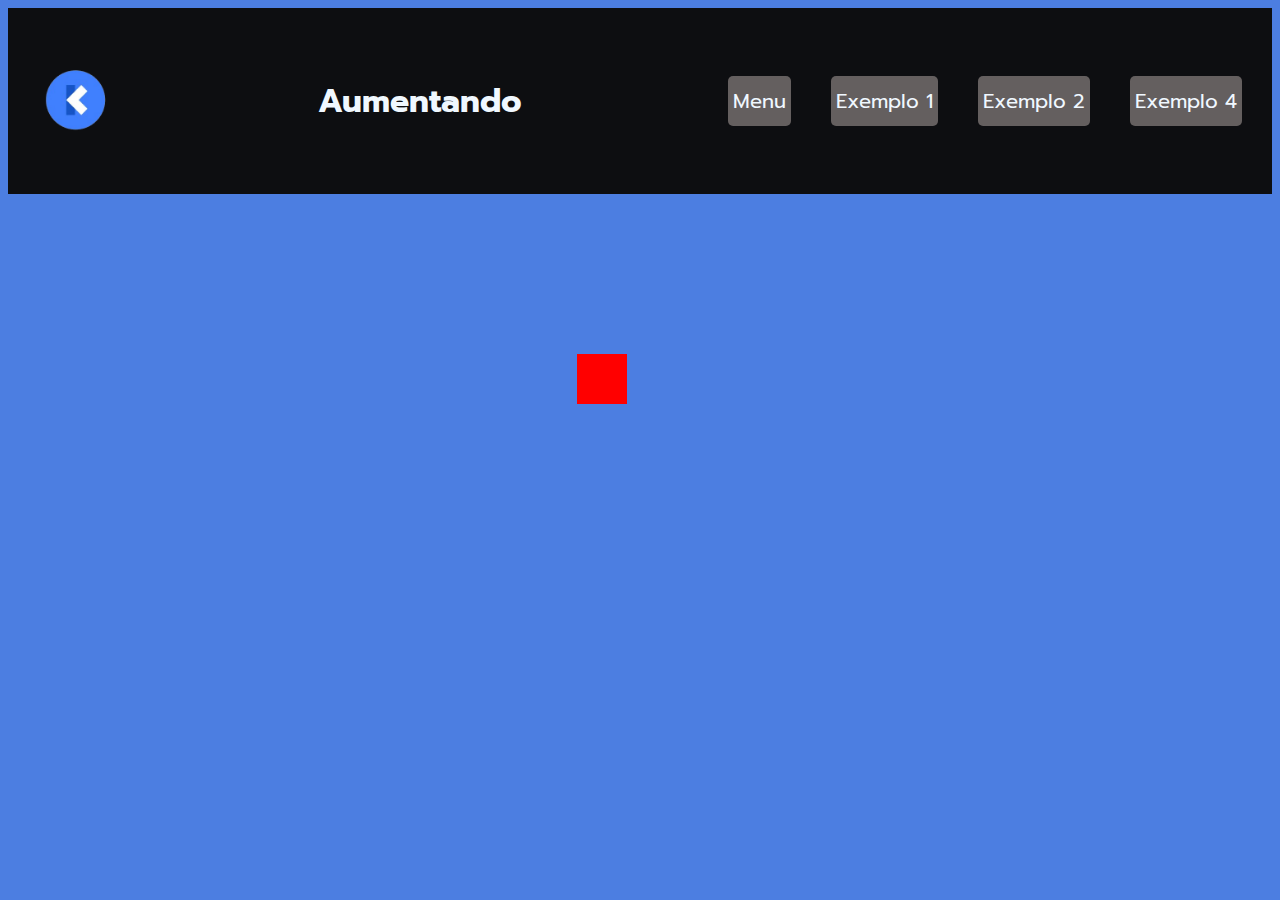
<file: ex3.html>
<!DOCTYPE html>
<html lang="pt-BR">
<head>
    <meta charset="UTF-8">
    <meta name="viewport" content="width=device-width, initial-scale=1.0">
    <title>Document</title>
    <link rel="stylesheet" href="ex3.css">
</head>
<body>
    <header>
        <img id="logo" src="img/gaxl5wccxlr5_kyeaaaaaadgwrjlbj0jaaab-removebg-preview.png" alt="Logo KeyFrame">

        <h1>Aumentando </h1>

        <nav id="head">
            <ul>
                
                <li><a href="index.html">Menu</a></li>
                <li><a href="ex1.html">Exemplo 1</a></li>
                <li><a href="ex2.html">Exemplo 2</a></li>
                <li><a href="ex4.html">Exemplo 4</a></li>
            </ul>
        </nav>

    </header>
<section>
    <div class="Box"></div>
    </section>
</body>
</html>
</file>
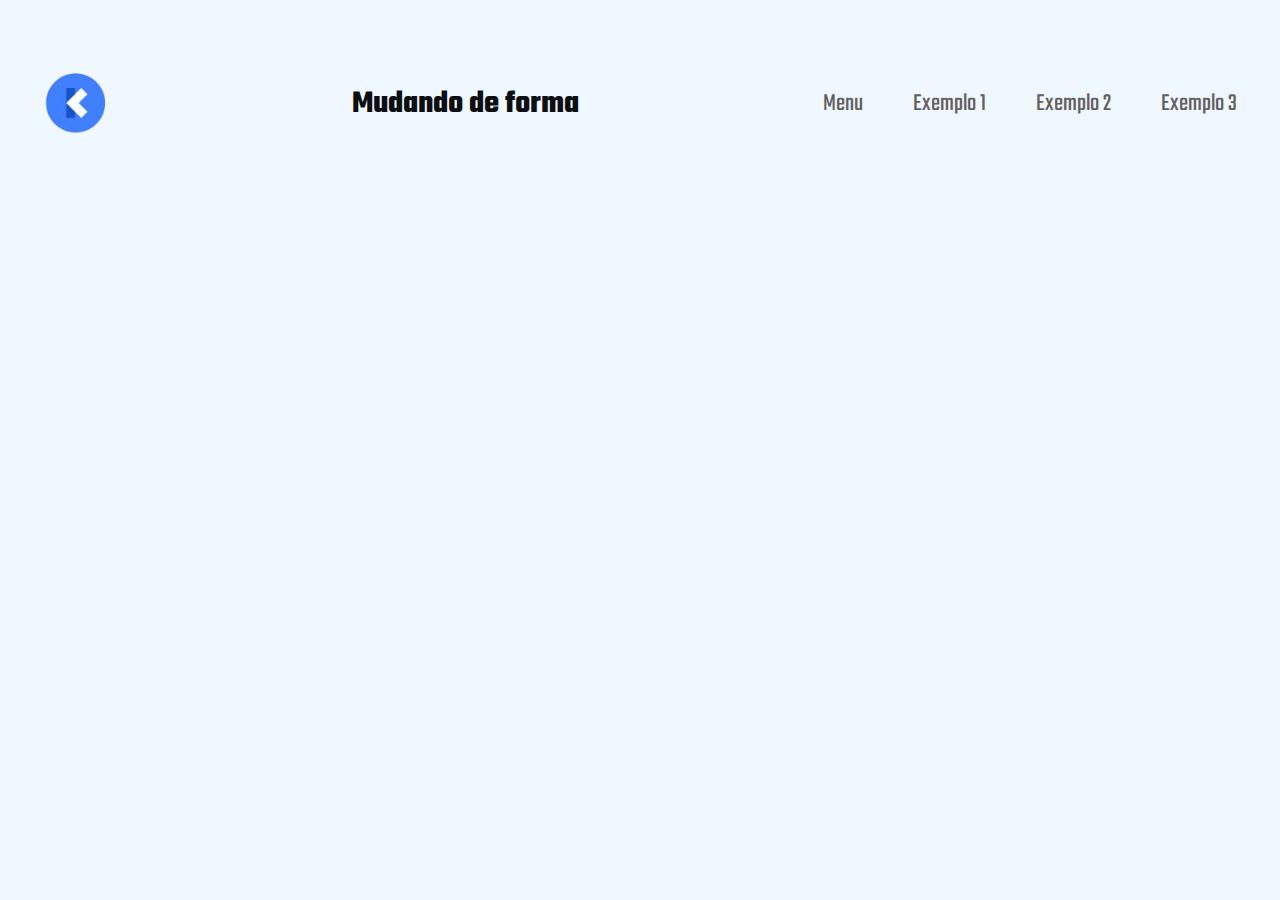
<file: ex4.html>
<!DOCTYPE html>
<html lang="pt-BR">
<head>
    <meta charset="UTF-8">
    <meta name="viewport" content="width=device-width, initial-scale=1.0">
    <link rel="stylesheet" href="ex4.css">
    <title>Trabalho KeyFrame</title>
</head>
<body>
    <header>
        <img id="logo" src="img/gaxl5wccxlr5_kyeaaaaaadgwrjlbj0jaaab-removebg-preview.png" alt="Logo KeyFrame">

        <h1>Mudando de forma</h1>

        <nav id="head">
            <ul>
                <li><a href="index.html">Menu</a></li>
                <li><a href="ex1.html">Exemplo 1</a></li>
                <li><a href="ex2.html">Exemplo 2</a></li>
                <li><a href="ex3.html">Exemplo 3</a></li>
            </ul>
        </nav>

    </header>

    <section>
        <div class="Box"></div>
        
        </section>
    </body>
    </html>
</file>
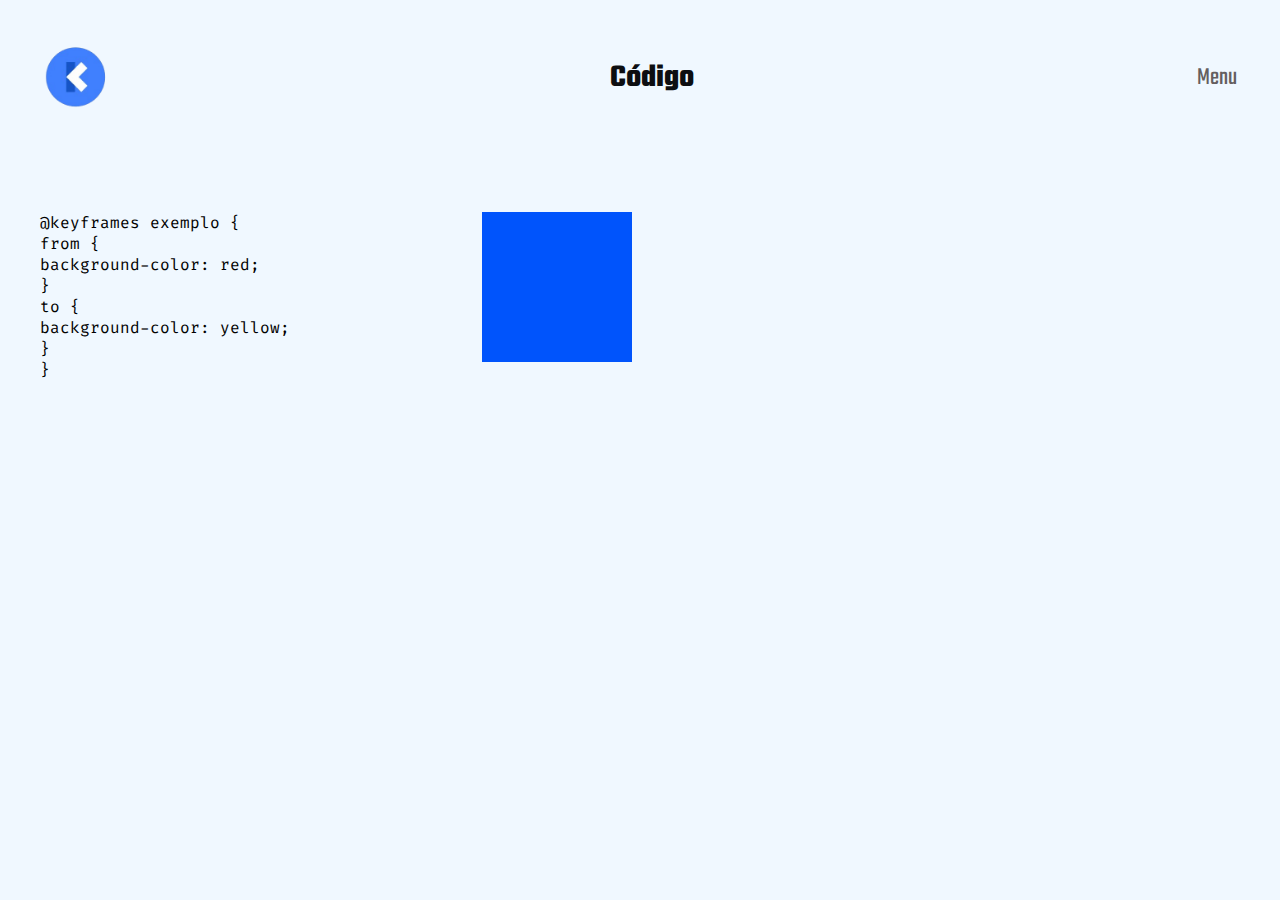
<file: uso.html>
<!DOCTYPE html>
<html lang="pt-BR">

<head>
  <meta charset="UTF-8">
  <meta name="viewport" content="width=device-width, initial-scale=1.0">
  <link rel="stylesheet" href="uso.css">
  <title>Trabalho KeyFrame</title>
</head>

<body>
  <header>
    <img id="logo" src="img/gaxl5wccxlr5_kyeaaaaaadgwrjlbj0jaaab-removebg-preview.png" alt="Logo KeyFrame">

    <h1>Código</h1>

    <nav id="head">
      <ul>
        <li><a href="index.html">Menu</a></li>

      </ul>
    </nav>

  </header>

  <main>
  
<section>
<div class="box"></div>
</section>
<div class="texto">
    @keyframes exemplo { <br>
      from { <br> 
      background-color: red; <br>
      } <br>
      to { <br>
      background-color: yellow; <br>
      } <br>
      } <br>

</div>

  </main>


</body>

</html>
</file>
<file: ex3.css>
@import url('https://fonts.googleapis.com/css2?family=Prompt:ital,wght@0,100;0,200;0,300;0,400;0,500;0,600;0,700;0,800;0,900;1,100;1,200;1,300;1,400;1,500;1,600;1,700;1,800;1,900&display=swap');

body{
    background-color: #4C7EE1;
}


header {
    display: flex;
    justify-content: space-between;
    align-items: center;
    padding: 0rem 0%;
    color: aliceblue;
    background-color: #0d0e11;
    position: relative;
    font-family: 'Prompt';
    text-align: center;
    z-index: 2;
}


#head ul {
    padding: 2rem 10px;
    display: flex;
    list-style-type: none;
    
}

#head a {
    padding: 10px 5px;
  
    color: aliceblue;
    background-color: #645f5f;
    margin: 20px;
    display: flow-root;
    font-size: 20px;
    text-decoration: none;
    border-radius: 5px;

}

#logo {
    width: 70px;
    padding: 2rem;
    animation: giro 1.5s infinite forwards;
}

@keyframes giro{
    0% {
        transform: rotateY(0deg);
    }
    100%{
        transform: rotateY(360deg);
    }
}


section{
    padding: 10rem 45%;
}

.Box{
    height: 50px;
    width: 50px;
    background-color: #ff0000;
    animation: cresce 5s infinite forwards;
    
}




@keyframes cresce{
   
    
    0%{
        height: 25px;
        width: 25px;
        
     
    }
    
    10%{
        height: 50px;
        width: 50px;
        
    
    }
    20%{
        height: 75px;
        width: 75px;
        
    
    }
    
    30%{
        height: 100px;
        width: 100px;
        
    
    }
    
    40%{
        height: 125px;
        width: 125px;
    
   
    
    }
    50%{
        height: 150px;
        width: 150px;
        
    
    }
    60%{
        height: 175px;
        width: 175px;
       
    }
    70%{
        height: 200px;
        width: 200px;
       
    
    }
    80%{
        height: 225px;
        width: 225px;
        
    
    }
    90%{
        height: 250px;
        width: 250px;
       background-color: #ff0000;
        
    
    }
    100%{
        height: 275px;
        width: 275px;
        background-color: #000000;
     
    
    }
}
</file>
<file: ex4.css>
@import url('https://fonts.googleapis.com/css2?family=Prompt:ital,wght@0,100;0,200;0,300;0,400;0,500;0,600;0,700;0,800;0,900;1,100;1,200;1,300;1,400;1,500;1,600;1,700;1,800;1,900&display=swap');
@import url('https://fonts.googleapis.com/css2?family=Teko:wght@300..700&display=swap');
@import url('https://fonts.googleapis.com/css2?family=Rajdhani:wght@300;400;500;600;700&family=Teko:wght@300..700&display=swap');
@import url('https://fonts.googleapis.com/css2?family=Chakra+Petch:ital,wght@0,300;0,400;0,500;0,600;0,700;1,300;1,400;1,500;1,600;1,700');
@import url('https://fonts.googleapis.com/css2?family=Varela+Round&display=swap');







body{
    background-color: aliceblue;
}


header {
    display: flex;
    justify-content: space-between;
    align-items: center;
    
    color: #0d0e11;
    background-color: aliceblue;
    position: relative;
    font-family: 'teko';
    
    z-index: 2;
    text-align: center;
}


#head ul {
    padding: 2rem 10px;
    display: flex;
    list-style-type: none;
    
}

#head a {
    padding: 10px 5px;
    
    color: #645f5f;
    
    margin: 20px;
    display: flow-root;
    font-size: 25px;
    text-decoration: none;
    border-radius: 5px;

}

#head a:hover{
    padding: 10px 5px;
    
    color: rgb(255, 255, 255);
    background-color: #4C7EE1;
    margin: 20px;
    display: flow-root;
    
    text-decoration: none;
    border-radius: 5px;

}

#logo {
    width: 70px;
    padding: 2rem;
    animation: giro 1.5s infinite forwards;
}

@keyframes giro{
    0% {
        transform: rotateY(0deg);
    }
    100%{
        transform: rotateY(360deg);
    }
}

  
   section {
    padding: 10rem 40%;
   }


.Box{
    height: 50px;
    width: 50px;
    color: #000000; 
    animation: cresce 4s infinite linear;
    position: absolute;
   
   }
  

   
   @keyframes cresce{
   
   0%{
       height: 15px;
       width: 15px;
       opacity: 1;
    transform: rotate(0deg);
    left: 20%;
   }
   
   10%{
       height: 30px;
       width: 30px;
       background-color: blue;
   
   }
   20%{
       height: 55px;
       width: 55px;
       background-color: red;
   
   }
   
   30%{
       height: 75px;
       width: 75px;
       background-color: #fc9700;
   
   }
   
   40%{
       height: 100px;
       width: 100px;
   
   background-color: #cc00ff;
   
   }
   50%{
       height: 120px;
       width: 120px;
       background-color: #2afc00;
       left: calc(80% - 50px);
   
   }
   60%{
       height: 145px;
       width: 145px;
       background-color: #00dffc;
   
   }
   70%{
       height: 185px;
       width: 185px;
       background-color: #fc00e7;
   
   }
   80%{
       height: 205px;
       width: 205px;
       background-color: #fc9700;
   
   }
   90%{
       height: 230px;
       width: 230px;
       background-color: #4C7EE1 ;
      
   
   }
   95% {
    opacity: 1;
   }
   100%{
       height: 250px;
       width: 250px;
       opacity: 0;
       transform: rotate(360deg);
       left: 20%;
   }

}
</file>
<file: uso.css>
@import url('https://fonts.googleapis.com/css2?family=Prompt:ital,wght@0,100;0,200;0,300;0,400;0,500;0,600;0,700;0,800;0,900;1,100;1,200;1,300;1,400;1,500;1,600;1,700;1,800;1,900&display=swap');
@import url('https://fonts.googleapis.com/css2?family=Teko:wght@300..700&display=swap');
@import url('https://fonts.googleapis.com/css2?family=Rajdhani:wght@300;400;500;600;700&family=Teko:wght@300..700&display=swap');
@import url('https://fonts.googleapis.com/css2?family=Chakra+Petch:ital,wght@0,300;0,400;0,500;0,600;0,700;1,300;1,400;1,500;1,600;1,700');
@import url('https://fonts.googleapis.com/css2?family=Varela+Round&display=swap');
@import url('https://fonts.googleapis.com/css2?family=Fira+Code:wght@300..700&display=swap');






body{
    background-color: aliceblue;
}


header {
    display: flex;
    justify-content: space-between;
    align-items: center;
    
    color: #0d0e11;
    background-color: aliceblue;
    position: relative;
    font-family: 'teko';
    
    z-index: 2;
    text-align: center;
}


#head ul {
    padding: 1rem 10px;
    display: flex;
    list-style-type: none;
    
}

#head a {
    padding: 0px 5px;
    
    color: #645f5f;
    
    margin: 20px;
    display: flow-root;
    font-size: 25px;
    text-decoration: none;
    border-radius: 5px;
    transition: 0.5s;

}

#head a:hover{
    
    color: rgb(255, 255, 255);
    background-color: #4C7EE1;
    margin: 20px;
    display: flow-root;
    
    text-decoration: none;
    border-radius: 5px;

}

#logo {
    width: 70px;
    padding: 2rem;
    animation: giro 1.5s infinite forwards;
}

@keyframes giro{
    0% {
        transform: rotateY(0deg);
    }
    100%{
        transform: rotateY(360deg);
    }
}


main {
  padding: 2rem 0;
}

main h2{
  text-align: center;
  justify-content: center;
  align-items: center;
  padding: 2rem 0;
  font-size: 70px ;
  color: rgb(74, 73, 71);
  font-family: 'Chakra Petch';
}

main h3 {
  text-align: left;
  padding: 2rem 5%;
  font-size: 50px;
  color: rgb(72, 71, 71);
  font-family: 'Prompt', 'regular';
}

main p{
  text-align: left;
  color: rgb(78, 78, 78);
  padding: 2rem 5%;
  font-size: 30px ;
  font-family: 'Varela Round' ;
}


main li{
  list-style-type: circle;
  text-decoration: none;
}

main a{
  height: auto;
  padding: 15px 10px ;
  border-radius: 25px;
  color: #4C7EE1;
  background-color: aliceblue;
  text-decoration: none;
  list-style-type: none;
  transition: 0.5s;
}

main a:hover{
  height: auto;
  padding: 10px 8px ;
  border-radius: 5px;
  color: aliceblue;
  background-color: #1854C5;
  text-decoration: none;
  list-style-type: none;
  
}

main  h4{
  font-size: 25px;
  padding: 1% 50px;
  color: rgb(72, 71, 71);
  font-family: 'Prompt';
}

section {
  padding-top: 2rem;
 padding-right: 40rem;
}

.box {
  height: 150px;
  width: 150px;
  background-color: #0054fc;
  float: right;
  display: flexbox;
  animation: exemplo 3s infinite linear;
}

.texto {
padding-left: 2rem;
display: flexbox;
font-family: 'Fira code' ;
}

@keyframes exemplo {

  from {
    background-color: red;
    }
    to {
    background-color: yellow;
    }
    }
</file>
